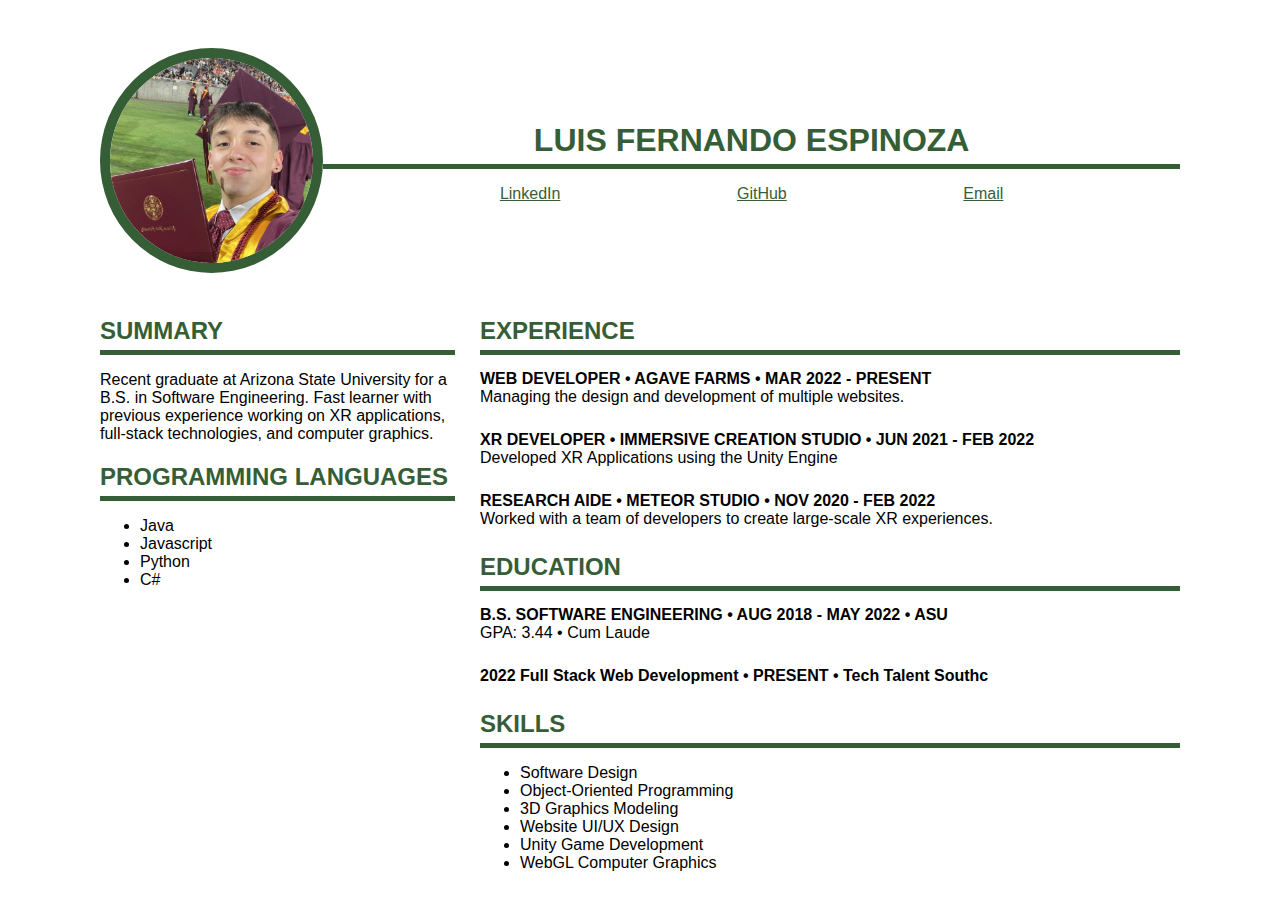
<file: HTML - Résumé/index.html>
<!DOCTYPE html>
<html>
    <head>
        <meta charset="utf-8">
        <meta http-equiv="X-UA-Compatible" content="IE=edge">
        <title>Luis Espinoza - Résumé</title>
        <meta name="description" content="Résumé page for Luis Espinoza">
        <meta name="viewport" content="width=device-width, initial-scale=1">
        <link rel="stylesheet" href="styles.css">
    </head>
    <body>
        <header>
            <div class="pic-container">
                <img src="IMG_1509.jpg" alt="Luis Espinoza picture">
            </div>
            <div class="header-info">
                <h1>LUIS FERNANDO ESPINOZA</h1>
                <div class="divider"></div>
                <div class="header-subinfo">
                    <a href="LINKEDIN.COM/IN/LFESPINO">LinkedIn</a>
                    <a href="https://github.com/Louie-Espin">GitHub</a>
                    <a href="mailto:luisespinoza112599@gmail.com">Email</a>
                </div>
            </div>
        </header>
        <main>
            <div class="column-sub">
                <div>
                    <h2>SUMMARY</h2>
                    <div class="divider"></div>
                    <p>
                        Recent graduate at Arizona State University for a B.S. in Software Engineering. 
                        Fast learner with previous experience working on XR applications,
                        full-stack technologies, and computer graphics.
                    </p>
                </div>
                <div>
                    <h2>PROGRAMMING LANGUAGES</h2>
                    <div class="divider"></div>
                    <ul>
                        <li>Java</li>
                        <li>Javascript</li>
                        <li>Python</li>
                        <li>C#</li>
                    </ul>
                </div>
            </div>
            <div class="column-main">
                <div>
                    <h2>EXPERIENCE</h2>
                    <div class="divider"></div>
                    <div class="section">
                        <div class="section-heading">WEB DEVELOPER • AGAVE FARMS • MAR 2022 - PRESENT</div>
                        <div class="section-content">Managing the design and development of multiple websites.</div>
                    </div>
                    <div class="section">
                        <div class="section-heading">XR DEVELOPER • IMMERSIVE CREATION STUDIO • JUN 2021 - FEB 2022</div>
                        <div class="section-content">Developed XR Applications using the Unity Engine</div>
                    </div>
                    <div class="section">
                        <div class="section-heading">RESEARCH AIDE • METEOR STUDIO • NOV 2020 - FEB 2022</div>
                        <div class="section-content">Worked with a team of developers to create large-scale XR experiences.</div>
                    </div>
                </div>
                <div>
                    <h2>EDUCATION</h2>
                    <div class="divider"></div>
                    <div class="section">
                        <div class="section-heading">B.S. SOFTWARE ENGINEERING • AUG 2018 - MAY 2022 • ASU</div>
                        <div class="section-content">GPA: 3.44 • Cum Laude</div>
                    </div>
                    <div class="section">
                        <div class="section-heading">2022 Full Stack Web Development • PRESENT • Tech Talent Southc</div>
                    </div>
                </div>
                <div>
                    <h2>SKILLS</h2>
                    <div class="divider"></div>
                    <ul>
                        <li>Software Design</li>
                        <li>Object-Oriented Programming</li>
                        <li>3D Graphics Modeling</li>
                        <li>Website UI/UX Design</li>
                        <li>Unity Game Development</li>
                        <li>WebGL Computer Graphics</li>
                    </ul>
                </div>
            </div>
        </main>
        <footer>
            
        </footer>
        <script src="" async defer></script>
    </body>
</html>
</file>
<file: HTML - Résumé/styles.css>
* {
    box-sizing: border-box;
}

body {
    min-height: 100vh;
    
    display: flex;
    flex-direction: column;
    justify-content: center;
    align-items: center;

    font: 1em sans-serif;
}

h1 {
    color: rgb(54, 94, 54);
    margin-bottom: 5px;
    text-align: center;
}

h2 {
    color: rgb(54, 94, 54);
    margin-bottom: 5px;
}

header {
    width: 1080px;
    margin-top: 20px;
    
    display: flex;
    flex-direction: row;
    align-items: center;
    justify-content: space-between;
}

.header-info {
    height: 100%;
    width: 80%;
}

.divider {
    width: 100%;
    height: 5px;
    background-color: rgb(54, 94, 54);
}

.header-subinfo {
    min-height: 50px;
    display: flex;
    flex-direction: row;
    align-items: center;
    justify-content: space-evenly;
}

.header-subinfo a {
    color: rgb(54, 94, 54);
}

.pic-container {
    width: 225px;
    height: 225px;

    border-radius: 50%;
    border: solid rgb(54, 94, 54) 10px;

    overflow: hidden;
}

.pic-container img {
    height: 100%;
    width: auto;
}

main {
    width: 1080px;
    margin-top: 25px;

    display: flex;
    flex-direction: row;
}

.column-main {
    min-width: 700px;
}

.column-sub {
    margin-right: 25px;
}

.section {
    margin-top: 15px;
    margin-bottom: 25px;
}

.section-heading {
    font-weight: bold;
}
</file>
